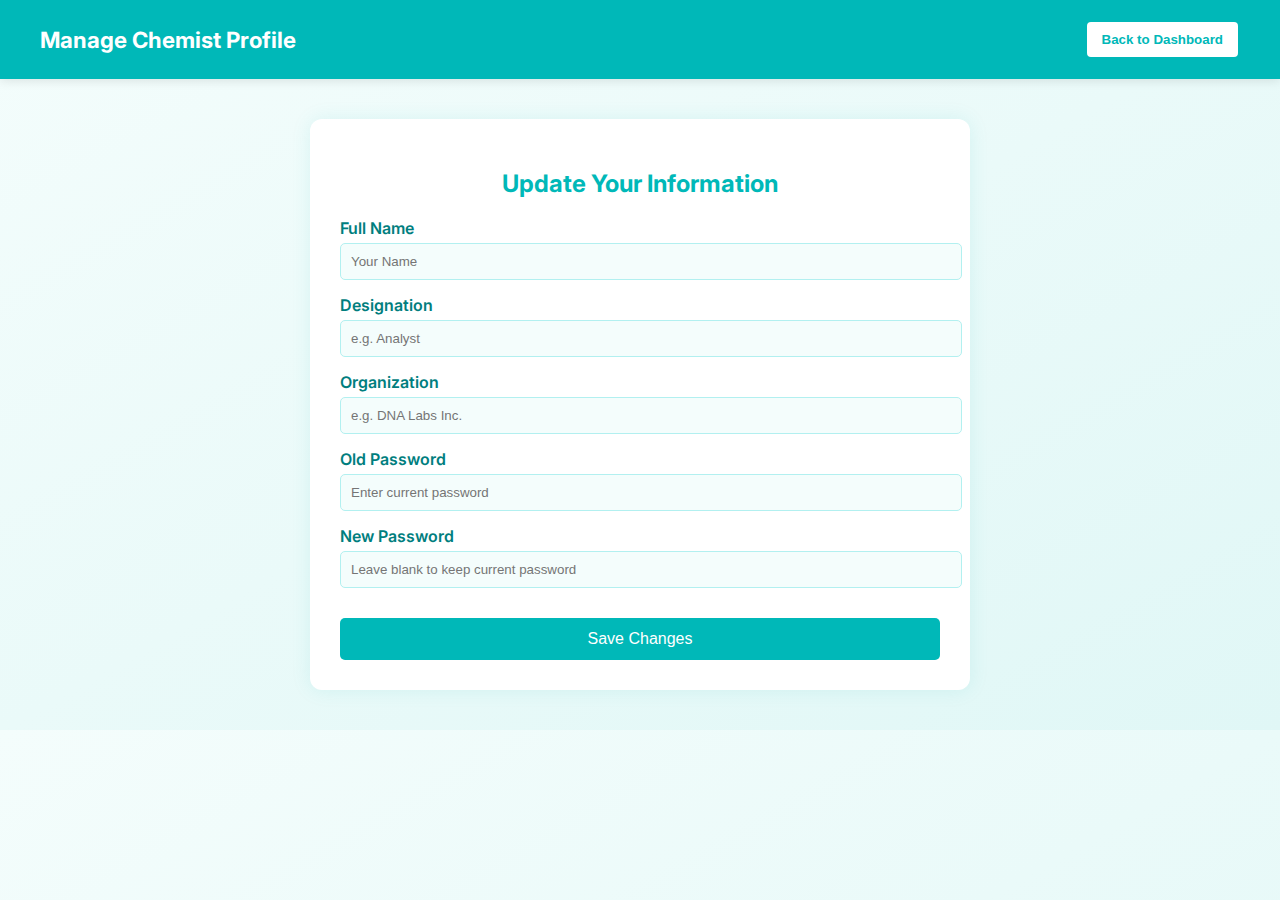
<file: chemist_profile.html>
<!DOCTYPE html>
<html lang="en">
<head>
  <meta charset="UTF-8">
  <title>Manage Chemist Profile</title>
  <link href="https://fonts.googleapis.com/css2?family=Inter:wght@400;600&display=swap" rel="stylesheet">
  <style>
    body {
      font-family: 'Inter', sans-serif;
      background: linear-gradient(to bottom right, #f4fdfc, #e0f7f6);
      margin: 0;
      color: #333;
    }

    header {
      position: sticky;
      top: 0;
      background-color: #00b8b8;
      color: white;
      padding: 20px 40px;
      display: flex;
      justify-content: space-between;
      align-items: center;
      box-shadow: 0 2px 10px rgba(0,0,0,0.1);
      z-index: 999;
    }

    header h1 {
      margin: 0;
      font-size: 1.4em;
    }

    .main-container {
      max-width: 600px;
      margin: 40px auto;
      background: white;
      padding: 30px;
      border-radius: 12px;
      box-shadow: 0 0 20px rgba(0,180,180,0.1);
    }

    h2 {
      text-align: center;
      color: #00b8b8;
      margin-bottom: 20px;
    }

    label {
      display: block;
      margin-top: 15px;
      margin-bottom: 5px;
      font-weight: 600;
      color: #007e7e;
    }

    input[type="text"],
    input[type="email"],
    input[type="password"] {
      width: 100%;
      padding: 10px;
      border: 1px solid #b2f0f0;
      border-radius: 5px;
      background-color: #f4fdfc;
      color: #333;
      outline: none;
    }

    button[type="submit"] {
      margin-top: 30px;
      width: 100%;
      background-color: #00b8b8;
      color: white;
      border: none;
      padding: 12px;
      border-radius: 5px;
      font-size: 16px;
      cursor: pointer;
      transition: background-color 0.3s ease;
    }

    button[type="submit"]:hover {
      background-color: #009e9e;
    }

    .back-button {
      background: white;
      color: #00b8b8;
      border: 2px solid #00b8b8;
      padding: 10px 15px;
      font-weight: bold;
      border-radius: 6px;
      cursor: pointer;
      transition: all 0.3s;
    }

    .back-button:hover {
      background: #00b8b8;
      color: white;
    }

    .message {
      margin-top: 20px;
      padding: 12px;
      border-radius: 6px;
      font-weight: bold;
      display: none;
    }

    .success { background: #d4edda; color: #155724; border: 1px solid #c3e6cb; }
    .error { background: #f8d7da; color: #721c24; border: 1px solid #f5c6cb; }
  </style>
</head>
<body>
  <header>
    <h1>Manage Chemist Profile</h1>
    <button class="back-button" onclick="window.location.href='dashboard.html'">Back to Dashboard</button>
  </header>

  <div class="main-container">
    <h2>Update Your Information</h2>
    <form id="profileForm">

      <label for="name">Full Name</label>
      <input type="text" id="name" name="name" placeholder="Your Name">

      <label for="designation">Designation</label>
      <input type="text" id="designation" name="designation" placeholder="e.g. Analyst">

      <label for="organization">Organization</label>
      <input type="text" id="organization" name="organization" placeholder="e.g. DNA Labs Inc.">

      <label for="old_password">Old Password</label>
      <input type="password" id="old_password" name="old_password" placeholder="Enter current password" required>

      <label for="new_password">New Password</label>
      <input type="password" id="new_password" name="new_password" placeholder="Leave blank to keep current password">

      <button type="submit">Save Changes</button>
    </form>
    <div id="messageBox" class="message"></div>
  </div>

  <script>
    const form = document.getElementById('profileForm');
    const messageBox = document.getElementById('messageBox');

    // This is only for checking the system. Normally credentials would be stored on a server.
    let storedUser = {
      name: "Ayesha Taufique", // for testing
      designation: "Analyst",  // for testing
      organization: "DNA Labs Inc.", // for testing
      password: "ayesha2903@#" // for testing
    };

    function showMessage(msg, isSuccess = true) {
      messageBox.textContent = msg;
      messageBox.className = 'message ' + (isSuccess ? 'success' : 'error');
      messageBox.style.display = 'block';
    }

    form.onsubmit = function(e) {
      e.preventDefault();

      const name = document.getElementById('name').value.trim();
      const designation = document.getElementById('designation').value.trim();
      const organization = document.getElementById('organization').value.trim();
      const oldPass = document.getElementById('old_password').value;
      const newPass = document.getElementById('new_password').value;

      // For testing only — normally handled via backend authentication
      if (oldPass !== storedUser.password) {
        showMessage("Incorrect old password.", false);
        return;
      }

      const changedFields = [];
      if (name && name !== storedUser.name) {
        storedUser.name = name; // Only for testing
        changedFields.push("name");
      }
      if (designation && designation !== storedUser.designation) {
        storedUser.designation = designation; // Only for testing
        changedFields.push("designation");
      }
      if (organization && organization !== storedUser.organization) {
        storedUser.organization = organization; // Only for testing
        changedFields.push("organization");
      }

      if (newPass) {
        const validNewPassword = newPass.length >= 8 &&
                                 /[a-zA-Z]/.test(newPass) &&
                                 /[0-9]/.test(newPass) &&
                                 /[^a-zA-Z0-9]/.test(newPass);

        if (!validNewPassword) {
          showMessage("New password must be 8+ characters and contain letters, numbers, and symbols.", false);
          return;
        }

        storedUser.password = newPass; // Only for testing
        changedFields.push("password");
      }

      if (changedFields.length === 0) {
        showMessage("No changes were made.", false);
        return;
      }

      if (changedFields.length === 1) {
        const field = changedFields[0];
        const message = field === "password"
          ? "Your new password has been saved successfully."
          : `Your ${field} has been replaced successfully.`;
        showMessage(message);
      } else {
        const summary = changedFields.map(f => f).join(", ");
        showMessage(`Your ${summary} have been updated successfully.`);
      }

      // Only for testing — simulate redirect to login page
      if (changedFields.includes("password")) {
        setTimeout(() => window.location.href = 'login.html', 2500);
      }
    };
  </script>
</body>
</html>
</file>
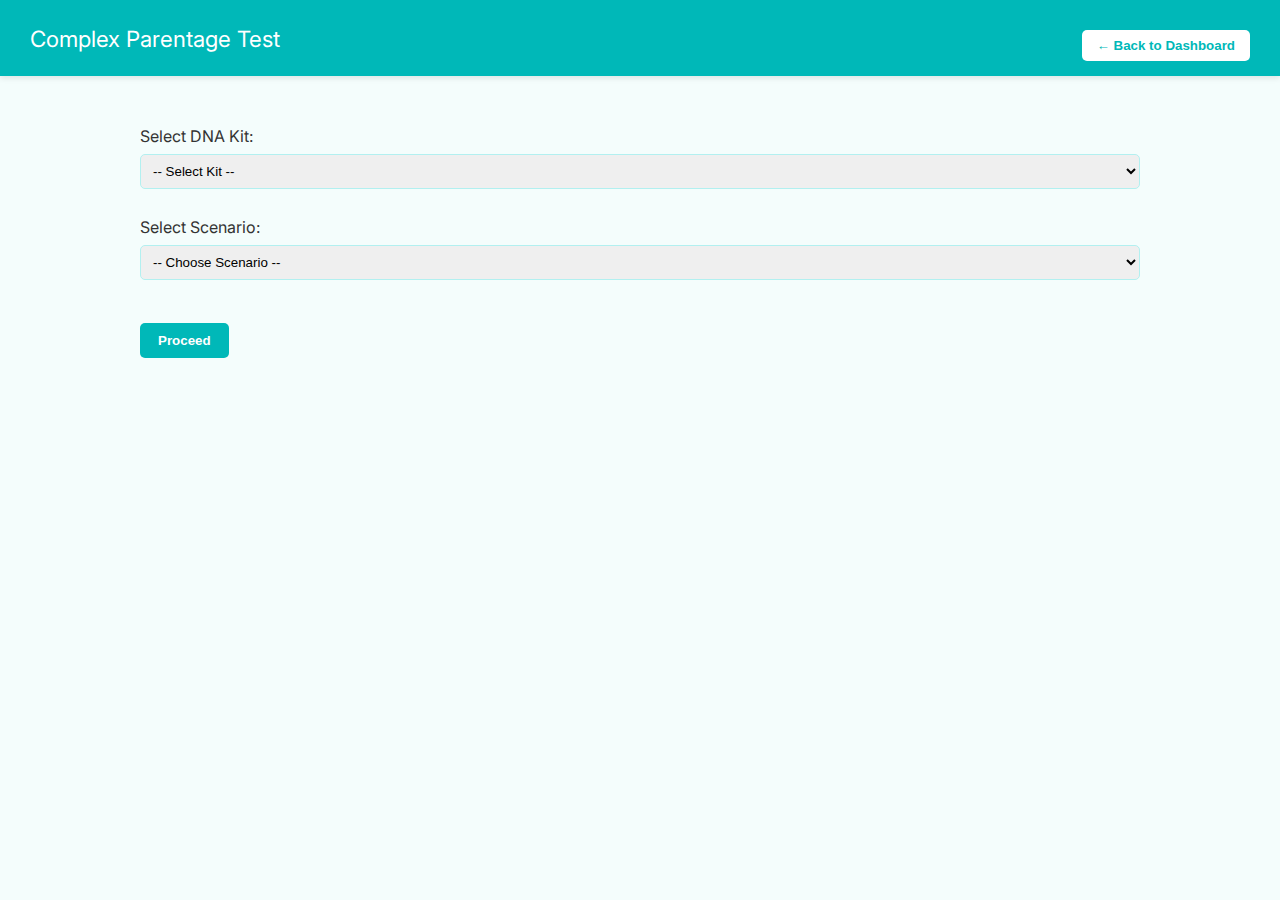
<file: complex_parentage_test.html>
<!DOCTYPE html>
<html lang="en">
<head>
  <meta charset="UTF-8">
  <title>Complex Parentage Test</title>
  <link href="https://fonts.googleapis.com/css2?family=Inter:wght@400;600&display=swap" rel="stylesheet">
  <style>
    body {
      font-family: 'Inter', sans-serif;
      margin: 0;
      padding: 0;
      background: #f4fdfc;
      color: #333;
    }

    header {
      position: sticky;
      top: 0;
      background-color: #00b8b8;
      padding: 15px 30px;
      color: white;
      font-size: 1.4em;
      display: flex;
      justify-content: space-between;
      align-items: center;
      box-shadow: 0 2px 6px rgba(0, 0, 0, 0.1);
      z-index: 999;
    }

    .back-btn {
      background: white;
      color: #00b8b8;
      border: none;
      padding: 8px 15px;
      border-radius: 5px;
      cursor: pointer;
      font-weight: bold;
    }

    .container {
      padding: 30px;
      max-width: 1000px;
      margin: auto;
    }

    .section {
      margin: 20px 0;
    }

    select, input[type="text"], input[type="number"] {
      padding: 8px;
      width: 100%;
      margin: 8px 0;
      border: 1px solid #b2f0f0;
      border-radius: 5px;
    }

    .profile-section {
      background: white;
      border: 1px solid #b2f0f0;
      padding: 20px;
      border-radius: 10px;
      margin-bottom: 20px;
      box-shadow: 0 4px 8px rgba(0,180,180,0.05);
      display: none;
    }

    table {
      width: 100%;
      margin-top: 15px;
      border-collapse: collapse;
    }

    th, td {
      padding: 10px;
      border: 1px solid #e0f7f6;
    }

    button {
      background: #00b8b8;
      color: white;
      border: none;
      padding: 10px 18px;
      border-radius: 5px;
      font-weight: bold;
      margin-top: 15px;
      cursor: pointer;
    }

    button:hover {
      background: #009999;
    }

    .message-box {
      position: fixed;
      top: 20%;
      left: 50%;
      transform: translateX(-50%);
      background: #ffffff;
      color: #00b8b8;
      border: 1px solid #00b8b8;
      padding: 20px 30px;
      border-radius: 10px;
      font-weight: bold;
      box-shadow: 0 8px 20px rgba(0,180,180,0.2);
      z-index: 999;
      display: none;
    }

    .error {
      color: #ff0033;
      border-color: #ff0033;
    }
  </style>
</head>
<body>

  <header>
    <div>Complex Parentage Test</div>
    <button class="back-btn" onclick="window.location.href='dashboard.html'">← Back to Dashboard</button>
  </header>

  <div class="container">
    <!-- Scenario Selection Section -->
    <div class="section">
      <label>Select DNA Kit:</label>
      <select id="kitSelect">
        <option value="">-- Select Kit --</option>
        <option value="kit1">GlobalFiler</option>
        <option value="kit2">PowerPlex Fusion</option>
      </select>
    </div>

    <div class="section">
      <label>Select Scenario:</label>
      <select id="scenarioSelect" onchange="handleScenario()">
        <option value="">-- Choose Scenario --</option>
        <option value="mother_related">Mother & Alleged Father are Related</option>
        <option value="bio_related">Biological & Alleged Father are Related</option>
      </select>
    </div>

    <div class="section" id="duoTrioChoice" style="display:none;">
      <label>Select Test Type:</label>
      <select id="duoTrioSelect">
        <option value="">-- Choose Test Type --</option>
        <option value="duo">Duo (Child & Alleged Father)</option>
        <option value="trio">Trio (Mother, Child, Alleged Father)</option>
      </select>
    </div>

    <div class="section">
      <button onclick="onProceedClick()">Proceed</button>
    </div>

    <!-- Profile Form Container -->
    <div id="profileFormsContainer"></div>
  </div>

  <div id="messageBox" class="message-box"></div>

  <script>
    const lociMap = {
      kit1: ["D3S1358", "vWA", "FGA", "TH01", "D8S1179"],
      kit2: ["D5S818", "D13S317", "D7S820", "CSF1PO", "TPOX"]
    };

    let selectedKit = "";
    let totalProfiles = 0;
    let currentProfile = 0;
    let scenario = "";

    function showMessage(msg, isError = false) {
      const box = document.getElementById('messageBox');
      box.textContent = msg;
      box.className = isError ? 'message-box error' : 'message-box';
      box.style.display = 'block';
      setTimeout(() => box.style.display = 'none', 3000);
    }

    function handleScenario() {
      selectedKit = document.getElementById("kitSelect").value;
      scenario = document.getElementById("scenarioSelect").value;

      if (!selectedKit) {
        showMessage("Please select a DNA kit first.", true);
        document.getElementById("scenarioSelect").value = "";
        return;
      }

      if (scenario === "bio_related") {
        document.getElementById("duoTrioChoice").style.display = "block";
      } else {
        document.getElementById("duoTrioChoice").style.display = "none";
      }
    }

    function onProceedClick() {
      selectedKit = document.getElementById("kitSelect").value;
      scenario = document.getElementById("scenarioSelect").value;
      const testType = document.getElementById("duoTrioSelect").value;

      if (!selectedKit || !scenario) {
        showMessage("Please select both DNA Kit and Scenario.", true);
        return;
      }

      let type = "trio";
      if (scenario === "bio_related") {
        if (!testType) {
          showMessage("Please select test type: Duo or Trio.", true);
          return;
        }
        type = testType;
      }

      prepareForms(type);
    }

    function prepareForms(type) {
      document.getElementById("profileFormsContainer").innerHTML = "";
      currentProfile = 0;

      totalProfiles = (type === "duo") ? 2 : 3;

      for (let i = 0; i < totalProfiles; i++) {
        const letter = String.fromCharCode(65 + i);
        const div = document.createElement("div");
        div.className = "profile-section";
        div.id = `profileForm${i}`;
        if (i === 0) div.style.display = "block";

        div.innerHTML = `
          <h3>Profile ${letter}</h3>
          <label>Name:</label>
          <input type="text" id="name${i}" placeholder="Enter name">

          <label>Relationship:</label>
          <input type="text" id="relation${i}" placeholder="e.g. Child, Mother, Alleged Father">

          <label>Date:</label>
          <input type="text" id="date${i}" value="${new Date().toLocaleDateString()}" readonly>

          <table>
            <thead><tr><th>Locus</th><th>Allele 1</th><th>Allele 2</th></tr></thead>
            <tbody>
              ${lociMap[selectedKit].map((locus, j) => `
                <tr>
                  <td>${locus}</td>
                  <td><input type="text" id="allele1_${i}_${j}"></td>
                  <td><input type="text" id="allele2_${i}_${j}"></td>
                </tr>
              `).join('')}
            </tbody>
          </table>

          <button onclick="saveProfile(${i})">Save Profile ${letter}</button>
        `;

        document.getElementById("profileFormsContainer").appendChild(div);
      }
    }

    function saveProfile(i) {
      const name = document.getElementById(`name${i}`).value.trim();
      const relation = document.getElementById(`relation${i}`).value.trim();

      if (!name || !relation) {
        showMessage(`Please complete all fields for Profile ${String.fromCharCode(65 + i)}`, true);
        return;
      }

      for (let j = 0; j < lociMap[selectedKit].length; j++) {
        const allele1 = document.getElementById(`allele1_${i}_${j}`).value.trim();
        const allele2 = document.getElementById(`allele2_${i}_${j}`).value.trim();
        if (!allele1 || !allele2) {
          showMessage("Please fill all allele values.", true);
          return;
        }
      }

      if (i + 1 < totalProfiles) {
        document.getElementById(`profileForm${i + 1}`).style.display = "block";
        showMessage(`Profile ${String.fromCharCode(65 + i)} saved successfully.`);
      } else {
        showMessage(`Profile ${String.fromCharCode(65 + i)} saved successfully. Ready to proceed.`);
      }
    }
  </script>
</body>
</html>
</file>
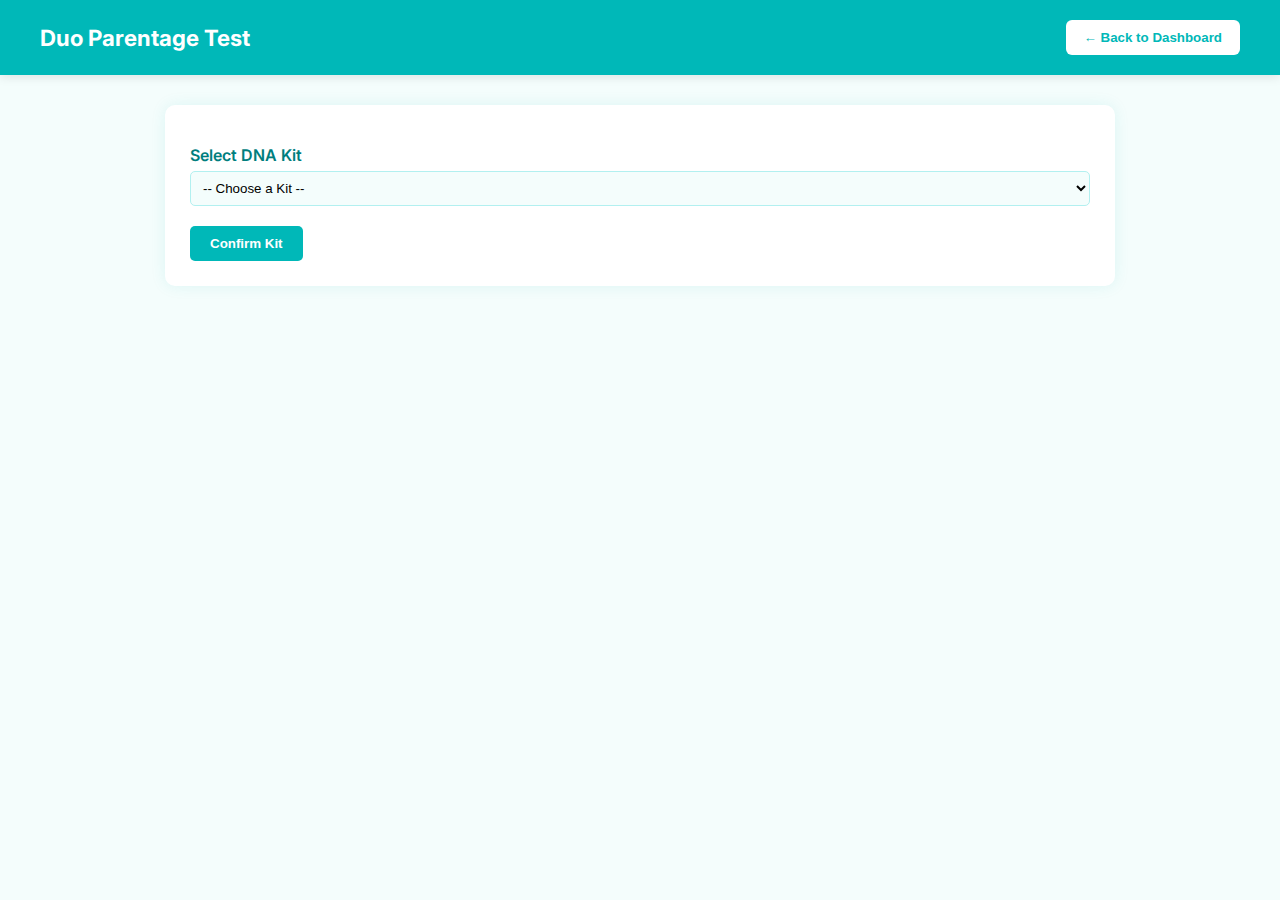
<file: duo_parentage_test.html>
<!DOCTYPE html>
<html lang="en">

<head>
  <meta charset="UTF-8" />
  <title>Duo Parentage Test</title>
  <link href="https://fonts.googleapis.com/css2?family=Inter:wght@400;600&display=swap" rel="stylesheet" />
  <style>
    body {
      font-family: "Inter", sans-serif;
      background: #f4fdfc;
      margin: 0;
      padding: 0;
    }

    header {
      position: sticky;
      top: 0;
      background-color: #00b8b8;
      color: white;
      padding: 20px 40px;
      display: flex;
      justify-content: space-between;
      align-items: center;
      box-shadow: 0 2px 10px rgba(0, 0, 0, 0.1);
      z-index: 999;
    }

    header h2 {
      margin: 0;
      font-size: 1.4em;
    }

    .button {
      background-color: white;
      color: #00b8b8;
      border: none;
      padding: 10px 18px;
      font-weight: bold;
      border-radius: 6px;
      cursor: pointer;
    }

    .form-section {
      max-width: 900px;
      background: white;
      padding: 25px;
      margin: 30px auto;
      border-radius: 10px;
      box-shadow: 0 0 15px rgba(0, 180, 180, 0.1);
    }

    label {
      display: block;
      margin-top: 15px;
      font-weight: 600;
      color: #007e7e;
    }

    select,
    input[type="text"],
    input[type="date"] {
      width: 100%;
      padding: 8px;
      margin-top: 6px;
      border-radius: 5px;
      border: 1px solid #b2f0f0;
      background-color: #f4fdfc;
    }

    .submit-btn {
      margin-top: 20px;
      background-color: #00b8b8;
      color: white;
      border: none;
      padding: 10px 20px;
      font-weight: bold;
      border-radius: 5px;
      cursor: pointer;
    }

    .submit-btn:hover {
      background-color: #009e9e;
    }

    table {
      width: 100%;
      border-collapse: collapse;
      margin-top: 15px;
    }

    th,
    td {
      border: 1px solid #b2f0f0;
      padding: 10px;
      text-align: center;
    }

    th {
      background: #e0f7f6;
      color: #007e7e;
    }

    .hidden {
      display: none;
    }

    .message-box {
      position: fixed;
      top: 20%;
      left: 50%;
      transform: translateX(-50%);
      background: #ffffff;
      color: #00b8b8;
      border: 1px solid #00b8b8;
      padding: 20px 30px;
      border-radius: 10px;
      font-weight: bold;
      box-shadow: 0 8px 20px rgba(0, 180, 180, 0.2);
      z-index: 999;
      display: none;
    }

    .error {
      color: #ff0033;
      border-color: #ff0033;
    }
  </style>
</head>

<body>
  <header>
    <h2>Duo Parentage Test</h2>
    <button class="button" onclick="window.location.href='dashboard.html'">← Back to Dashboard</button>
  </header>

  <div class="form-section" id="kitSection">
    <label for="kitSelect">Select DNA Kit</label>
    <select id="kitSelect">
      <option value="">-- Choose a Kit --</option>
      <option value="kit1">GlobalFiler</option>
      <option value="kit2">PowerPlex Fusion</option>
    </select>
    <button class="submit-btn" onclick="selectKit()">Confirm Kit</button>
  </div>

  <div class="form-section hidden" id="profileAForm">
    <h3>Profile A</h3>
    <label>Name</label>
    <input type="text" id="nameA" placeholder="Enter name" />

    <label>Relationship</label>
    <input type="text" id="relationshipA" placeholder="e.g. Father, Mother, Child, Sibling" />

    <label>Date</label>
    <input type="date" id="dateA" />

    <div id="lociTableA"></div>
    <button class="submit-btn" onclick="saveProfile('A')">Save Profile A</button>
  </div>

  <div class="form-section hidden" id="profileBForm">
    <h3>Profile B</h3>
    <label>Name</label>
    <input type="text" id="nameB" placeholder="Enter name" />

    <label>Relationship</label>
    <input type="text" id="relationshipB" placeholder="e.g. Father, Mother, Child" />

    <label>Date</label>
    <input type="date" id="dateB" />

    <div id="lociTableB"></div>
    <button class="submit-btn" onclick="saveProfile('B')">Save Profile B</button>
  </div>

  <div id="messageBox" class="message-box"></div>

  <script>
    // This map contains dummy loci data — REMOVE/REPLACE with backend values
    const lociMap = {
      kit1: ["D3S1358", "vWA", "FGA", "TH01", "D8S1179"], // DUMMY LOCUS DATA FOR FRONTEND ONLY
      kit2: ["D5S818", "D13S317", "D7S820", "CSF1PO", "TPOX"] // DUMMY LOCUS DATA FOR FRONTEND ONLY
    };

    let selectedKit = "";

    function showMessage(msg, isError = false) {
      const box = document.getElementById("messageBox");
      box.textContent = msg;
      box.className = isError ? "message-box error" : "message-box";
      box.style.display = "block";
      setTimeout(() => (box.style.display = "none"), 3000);
    }

    function selectKit() {
      selectedKit = document.getElementById("kitSelect").value;

      if (!selectedKit) {
        showMessage("Please select a DNA kit.", true);
        return;
      }

      document.getElementById("profileAForm").classList.remove("hidden");
      document.getElementById("dateA").valueAsDate = new Date();

      generateLociTable("A", lociMap[selectedKit]);
    }

    function generateLociTable(profile, lociList) {
      const container = document.getElementById("lociTable" + profile);
      let html = `<table>
          <tr><th>Locus</th><th>Allele 1</th><th>Allele 2</th></tr>`;
      lociList.forEach((locus, i) => {
        html += `<tr>
            <td>${locus} <!-- TEMP LOCUS NAME FROM FRONTEND ONLY --></td>
            <td><input type="text" name="allele1_${profile}_${i}" /></td>
            <td><input type="text" name="allele2_${profile}_${i}" /></td>
          </tr>`;
      });
      html += `</table>`;
      container.innerHTML = html;
    }

    function saveProfile(profile) {
      const name = document.getElementById("name" + profile).value.trim();
      const relationship = document.getElementById("relationship" + profile).value.trim();
      const date = document.getElementById("date" + profile).value;

      // Validate credentials
      if (!name || !relationship || !date) {
        showMessage(`Please fill all the values of Profile ${profile}.`, true);
        return;
      }

      // Validate locus allele fields
      const table = document.getElementById("lociTable" + profile);
      const inputs = table.querySelectorAll("input");
      for (let input of inputs) {
        if (!input.value.trim()) {
          showMessage("Please fill all allele values before proceeding.", true);
          return;
        }
      }

      if (profile === "A") {
        document.getElementById("profileBForm").classList.remove("hidden");
        document.getElementById("dateB").valueAsDate = new Date();
        generateLociTable("B", lociMap[selectedKit]);
        showMessage("Profile A saved successfully.");
      } else {
        showMessage("Profile B saved successfully. Ready to proceed.");
      }
    }
  </script>
</body>

</html>
</file>
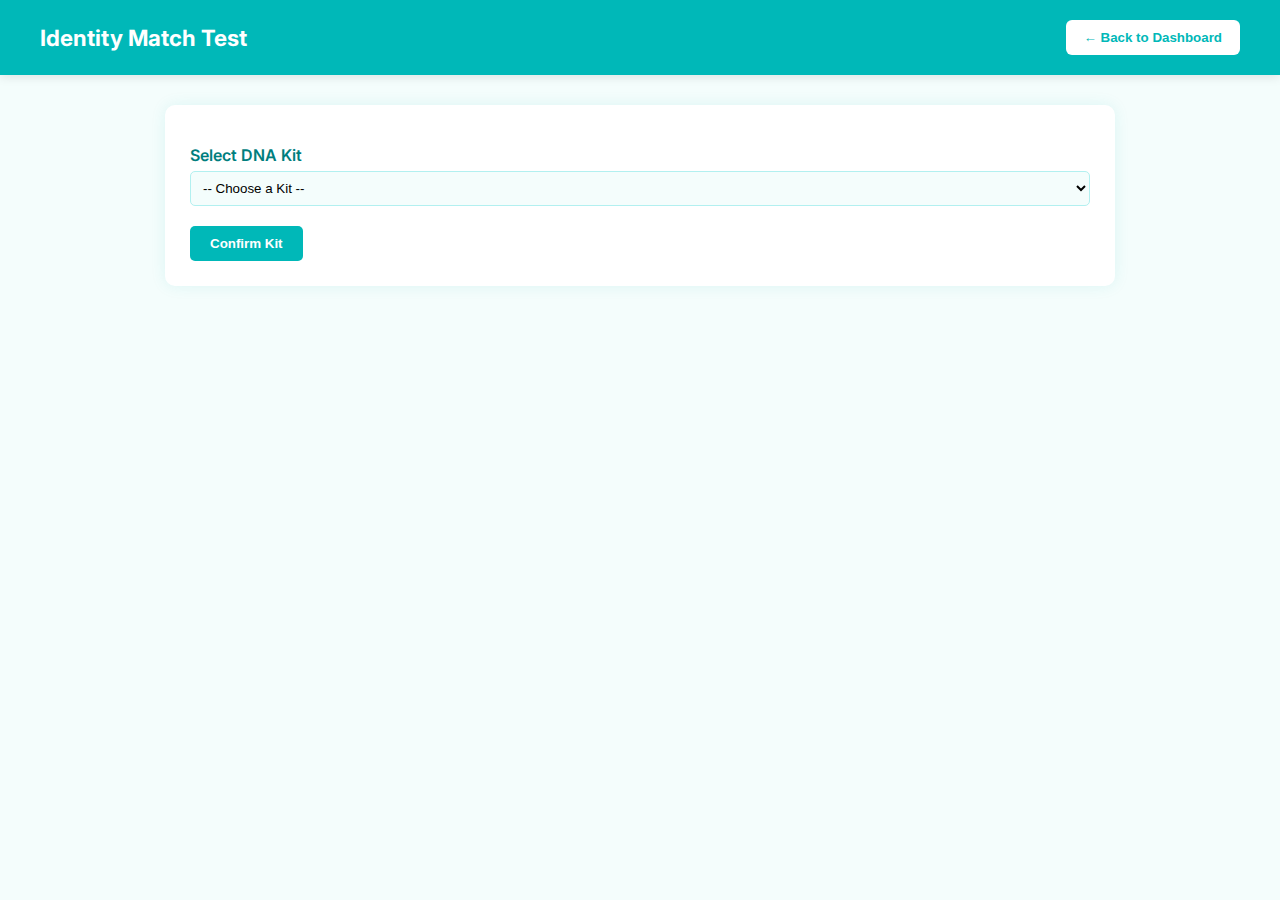
<file: identity_match_test.html>
<!DOCTYPE html>
<html lang="en">

<head>
  <meta charset="UTF-8" />
  <title>Identity Match Test</title>
  <link href="https://fonts.googleapis.com/css2?family=Inter:wght@400;600&display=swap" rel="stylesheet" />
  <style>
    body {
      font-family: "Inter", sans-serif;
      background: #f4fdfc;
      margin: 0;
      padding: 0;
    }

    header {
      background-color: #00b8b8;
      color: white;
      padding: 20px 40px;
      display: flex;
      justify-content: space-between;
      align-items: center;
      box-shadow: 0 2px 10px rgba(0, 0, 0, 0.1);
    }

    header h2 {
      margin: 0;
      font-size: 1.4em;
    }

    .button {
      background-color: white;
      color: #00b8b8;
      border: none;
      padding: 10px 18px;
      font-weight: bold;
      border-radius: 6px;
      cursor: pointer;
    }

    .form-section {
      max-width: 900px;
      background: white;
      padding: 25px;
      margin: 30px auto;
      border-radius: 10px;
      box-shadow: 0 0 15px rgba(0, 180, 180, 0.1);
    }

    label {
      display: block;
      margin-top: 15px;
      font-weight: 600;
      color: #007e7e;
    }

    select,
    input[type="text"],
    input[type="date"] {
      width: 100%;
      padding: 8px;
      margin-top: 6px;
      border-radius: 5px;
      border: 1px solid #b2f0f0;
      background-color: #f4fdfc;
    }

    .submit-btn {
      margin-top: 20px;
      background-color: #00b8b8;
      color: white;
      border: none;
      padding: 10px 20px;
      font-weight: bold;
      border-radius: 5px;
      cursor: pointer;
    }

    .submit-btn:hover {
      background-color: #009e9e;
    }

    table {
      width: 100%;
      border-collapse: collapse;
      margin-top: 15px;
    }

    th,
    td {
      border: 1px solid #b2f0f0;
      padding: 10px;
      text-align: center;
    }

    th {
      background: #e0f7f6;
      color: #007e7e;
    }

    .hidden {
      display: none;
    }

    .message-box {
      position: fixed;
      top: 20%;
      left: 50%;
      transform: translateX(-50%);
      background: #ffffff;
      color: #00b8b8;
      border: 1px solid #00b8b8;
      padding: 20px 30px;
      border-radius: 10px;
      font-weight: bold;
      box-shadow: 0 8px 20px rgba(0, 180, 180, 0.2);
      z-index: 999;
      display: none;
    }

    .error {
      color: #ff0033;
      border-color: #ff0033;
    }
  </style>
</head>

<body>
  <header>
    <h2>Identity Match Test</h2>
    <button class="button" onclick="window.location.href='dashboard.html'">← Back to Dashboard</button>
  </header>

  <div class="form-section" id="kitSection">
    <label for="kitSelect">Select DNA Kit</label>
    <select id="kitSelect">
      <option value="">-- Choose a Kit --</option>
      <option value="kit1">GlobalFiler</option>
      <option value="kit2">PowerPlex Fusion</option>
    </select>
    <button class="submit-btn" onclick="selectKit()">Confirm Kit</button>
  </div>

  <div class="form-section hidden" id="profileAForm">
    <h3>Profile A</h3>
    <label>Name</label>
    <input type="text" id="nameA" placeholder="Enter name" />

    <label>Role</label>
    <input type="text" id="roleA" placeholder="e.g. Suspect, Evidence" />

    <label>Relationship</label>
    <input type="text" id="RelationshipB" placeholder="e.g. Father, Mother, Child, Sibling" />

    <label>Date</label>
    <input type="date" id="dateA" />

    <div id="lociTableA"></div>
    <button class="submit-btn" onclick="saveProfile('A')">Save Profile A</button>
  </div>

  <div class="form-section hidden" id="profileBForm">
    <h3>Profile B</h3>
    <label>Name</label>
    <input type="text" id="nameB" placeholder="Enter name" />

    <label>Role</label>
    <input type="text" id="roleB" placeholder="e.g. Victim, Evidence" />

    <label>Relationship</label>
    <input type="text" id="RelationshipB" placeholder="e.g. Father, Mother, child" />

    <label>Date</label>
    <input type="date" id="dateB" />

    <div id="lociTableB"></div>
    <button class="submit-btn" onclick="saveProfile('B')">Save Profile B</button>
  </div>

  <div id="messageBox" class="message-box"></div>

  <script>
    const lociMap = {
      kit1: ["D3S1358", "vWA", "FGA", "TH01", "D8S1179"],
      kit2: ["D5S818", "D13S317", "D7S820", "CSF1PO", "TPOX"]
    };

    let selectedKit = "";

    function showMessage(msg, isError = false) {
      const box = document.getElementById("messageBox");
      box.textContent = msg;
      box.className = isError ? "message-box error" : "message-box";
      box.style.display = "block";
      setTimeout(() => (box.style.display = "none"), 3000);
    }

    function selectKit() {
      selectedKit = document.getElementById("kitSelect").value;

      if (!selectedKit) {
        showMessage("Please select a DNA kit.", true);
        return;
      }

      document.getElementById("profileAForm").classList.remove("hidden");
      document.getElementById("dateA").valueAsDate = new Date();

      generateLociTable("A", lociMap[selectedKit]);
    }

    function generateLociTable(profile, lociList) {
      const container = document.getElementById("lociTable" + profile);
      let html = `<table>
          <tr><th>Locus</th><th>Allele 1</th><th>Allele 2</th></tr>`;
      lociList.forEach((locus, i) => {
        html += `<tr>
            <td>${locus}</td>
            <td><input type="text" name="allele1_${profile}_${i}" /></td>
            <td><input type="text" name="allele2_${profile}_${i}" /></td>
          </tr>`;
      });
      html += `</table>`;
      container.innerHTML = html;
    }

    function saveProfile(profile) {
      const name = document.getElementById("name" + profile).value.trim();
      const role = document.getElementById("role" + profile).value.trim();

      if (!name || !role) {
        showMessage(`Please enter name and role for Profile ${profile}.`, true);
        return;
      }

      if (profile === "A") {
        document.getElementById("profileBForm").classList.remove("hidden");
        document.getElementById("dateB").valueAsDate = new Date();
        generateLociTable("B", lociMap[selectedKit]);
        showMessage("Profile A saved successfully.");
      } else {
        showMessage("Profile B saved successfully. Ready to proceed.");
        // Trigger next steps if needed
      }
    }
  </script>
</body>

</html>
</file>
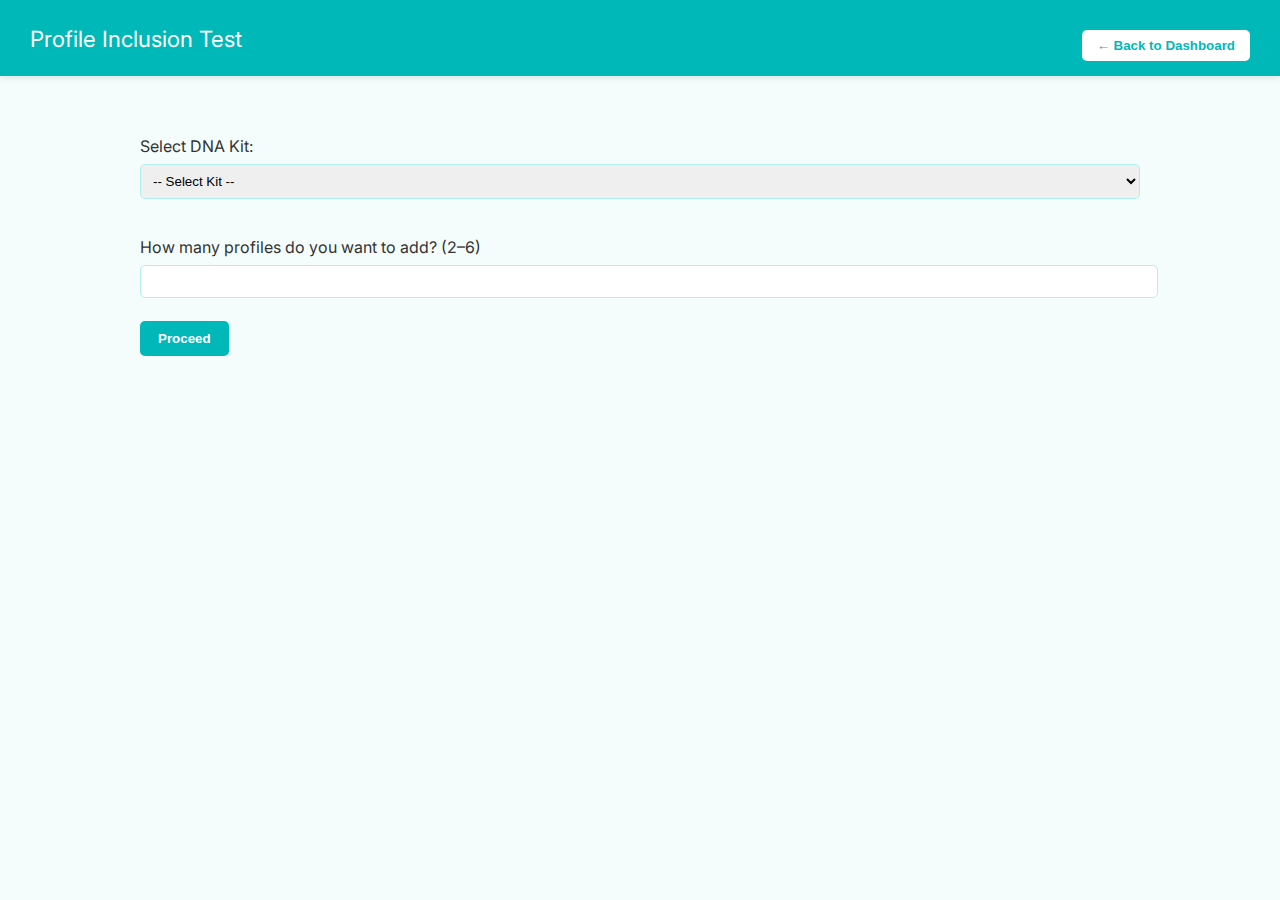
<file: profile_inclusion_test.html>
<!DOCTYPE html>
<html lang="en">
<head>
  <meta charset="UTF-8">
  <title>Profile Inclusion Test</title>
  <link href="https://fonts.googleapis.com/css2?family=Inter:wght@400;600&display=swap" rel="stylesheet">
  <style>
    body {
      font-family: 'Inter', sans-serif;
      margin: 0;
      padding: 0;
      background: #f4fdfc;
      color: #333;
    }

    header {
      background-color: #00b8b8;
      padding: 15px 30px;
      color: white;
      font-size: 1.4em;
      display: flex;
      justify-content: space-between;
      align-items: center;
      box-shadow: 0 2px 6px rgba(0, 0, 0, 0.1);
    }

    .back-btn {
      background: white;
      color: #00b8b8;
      border: none;
      padding: 8px 15px;
      border-radius: 5px;
      cursor: pointer;
      font-weight: bold;
    }

    .container {
      padding: 30px;
      max-width: 1000px;
      margin: auto;
    }

    h2 {
      text-align: center;
      color: #00b8b8;
    }

    .section {
      margin: 30px 0;
    }

    select, input[type="text"], input[type="number"] {
      padding: 8px;
      width: 100%;
      margin: 8px 0;
      border: 1px solid #b2f0f0;
      border-radius: 5px;
    }

    .profile-section {
      background: white;
      border: 1px solid #b2f0f0;
      padding: 20px;
      border-radius: 10px;
      margin-bottom: 20px;
      box-shadow: 0 4px 8px rgba(0,180,180,0.05);
    }

    table {
      width: 100%;
      margin-top: 15px;
      border-collapse: collapse;
    }

    th, td {
      padding: 10px;
      border: 1px solid #e0f7f6;
    }

    button {
      background: #00b8b8;
      color: white;
      border: none;
      padding: 10px 18px;
      border-radius: 5px;
      font-weight: bold;
      margin-top: 15px;
      cursor: pointer;
    }

    button:hover {
      background: #009999;
    }

    .message-box {
      position: fixed;
      top: 20%;
      left: 50%;
      transform: translateX(-50%);
      background: #ffffff;
      color: #00b8b8;
      border: 1px solid #00b8b8;
      padding: 20px 30px;
      border-radius: 10px;
      font-weight: bold;
      box-shadow: 0 8px 20px rgba(0,180,180,0.2);
      z-index: 999;
      display: none;
    }

    .error {
      color: #ff0033;
      border-color: #ff0033;
    }
  </style>
</head>
<body>

  <header>
    <div>Profile Inclusion Test</div>
    <button class="back-btn" onclick="window.location.href='dashboard.html'">← Back to Dashboard</button>
  </header>

  <div class="container">
    <div class="section">
      <label>Select DNA Kit:</label>
      <select id="kitSelect">
        <option value="">-- Select Kit --</option>
        <option value="kit1">GlobalFiler</option>
        <option value="kit2">PowerPlex Fusion</option>
      </select>
    </div>

    <div class="section">
      <label>How many profiles do you want to add? (2–6)</label>
      <input type="number" id="profileCount" min="2" max="6">
      <button onclick="generateProfileForms()">Proceed</button>
    </div>

    <div id="profileFormsContainer"></div>
  </div>

  <div id="messageBox" class="message-box"></div>

  <script>
    let locusList = ["D3S1358", "TH01", "D21S11", "D18S51"];
    let currentProfileIndex = 0;

    function generateProfileForms() {
      const count = parseInt(document.getElementById('profileCount').value);
      const kit = document.getElementById('kitSelect').value;
      const container = document.getElementById('profileFormsContainer');

      container.innerHTML = '';
      currentProfileIndex = 0;

      if (!kit) return showMessage('Please select a kit first', true);
      if (isNaN(count) || count < 2 || count > 6) return showMessage('Enter a valid number between 2 and 6', true);

      for (let i = 0; i < count; i++) {
        const profileLetter = String.fromCharCode(65 + i);
        const formDiv = document.createElement('div');
        formDiv.className = 'profile-section';
        formDiv.id = `profileForm${i}`;
        formDiv.style.display = (i === 0) ? 'block' : 'none';

        formDiv.innerHTML = `
          <h3>Profile ${profileLetter}</h3>
          <label>Name:</label>
          <input type="text" id="name${i}">
          <label>Role:</label>
          <input type="text" id="role${i}" placeholder="e.g. Suspect, Evidence" >

          <label>Relationship:</label>
          <input type="text" id="relation${i}" placeholder="e.g. Mother, Father, Child, Sibling">
          <label>Date:</label>
          <input type="text" id="date${i}" value="${new Date().toLocaleDateString()}" readonly>

          <table>
            <thead><tr><th>Locus</th><th>Allele 1</th><th>Allele 2</th></tr></thead>
            <tbody>
              ${locusList.map((locus, index) => `
                <tr>
                  <td>${locus}</td>
                  <td><input type="text" id="allele1_${i}_${index}"></td>
                  <td><input type="text" id="allele2_${i}_${index}"></td>
                </tr>`).join('')}
            </tbody>
          </table>

          <button onclick="saveProfile(${i}, ${count})">Save Profile ${profileLetter}</button>
        `;

        container.appendChild(formDiv);
      }
    }

    function saveProfile(i, totalProfiles) {
      const name = document.getElementById(`name${i}`).value.trim();
      const role = document.getElementById(`role${i}`).value.trim();
      const relation = document.getElementById(`relation${i}`).value.trim();

      if (!name || !role || !relation) return showMessage(`Please fill all fields for Profile ${String.fromCharCode(65+i)}`, true);

      showMessage(`Profile ${String.fromCharCode(65+i)} saved successfully!`, false);

      if (i + 1 < totalProfiles) {
        document.getElementById(`profileForm${i+1}`).style.display = 'block';
        currentProfileIndex++;
      }
    }

    function showMessage(msg, isError) {
      const box = document.getElementById('messageBox');
      box.textContent = msg;
      box.className = isError ? 'message-box error' : 'message-box';
      box.style.display = 'block';
      setTimeout(() => box.style.display = 'none', 3000);
    }
  </script>

</body>
</html>
</file>
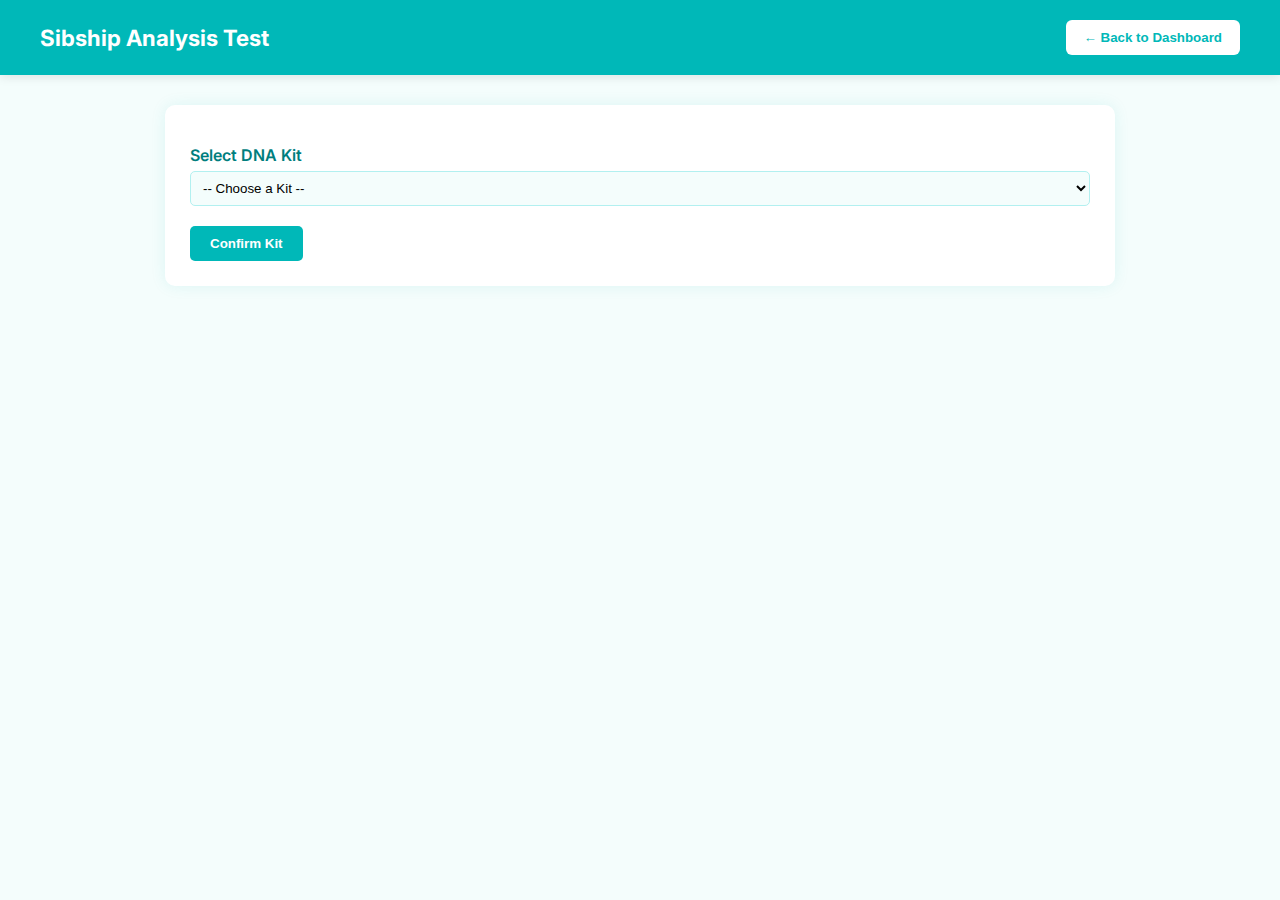
<file: sibship_analysis.html>
<!DOCTYPE html>
<html lang="en">

<head>
  <meta charset="UTF-8" />
  <title>Sibship Analysis Test</title>
  <link href="https://fonts.googleapis.com/css2?family=Inter:wght@400;600&display=swap" rel="stylesheet" />
  <style>
    body {
      font-family: "Inter", sans-serif;
      background: #f4fdfc;
      margin: 0;
      padding: 0;
    }

    header {
      position: sticky;
      top: 0;
      background-color: #00b8b8;
      color: white;
      padding: 20px 40px;
      display: flex;
      justify-content: space-between;
      align-items: center;
      box-shadow: 0 2px 10px rgba(0, 0, 0, 0.1);
      z-index: 999;
    }

    header h2 {
      margin: 0;
      font-size: 1.4em;
    }

    .button {
      background-color: white;
      color: #00b8b8;
      border: none;
      padding: 10px 18px;
      font-weight: bold;
      border-radius: 6px;
      cursor: pointer;
    }

    .form-section {
      max-width: 900px;
      background: white;
      padding: 25px;
      margin: 30px auto;
      border-radius: 10px;
      box-shadow: 0 0 15px rgba(0, 180, 180, 0.1);
    }

    label {
      display: block;
      margin-top: 15px;
      font-weight: 600;
      color: #007e7e;
    }

    select,
    input[type="text"],
    input[type="date"] {
      width: 100%;
      padding: 8px;
      margin-top: 6px;
      border-radius: 5px;
      border: 1px solid #b2f0f0;
      background-color: #f4fdfc;
    }

    .submit-btn {
      margin-top: 20px;
      background-color: #00b8b8;
      color: white;
      border: none;
      padding: 10px 20px;
      font-weight: bold;
      border-radius: 5px;
      cursor: pointer;
    }

    .submit-btn:hover {
      background-color: #009e9e;
    }

    table {
      width: 100%;
      border-collapse: collapse;
      margin-top: 15px;
    }

    th,
    td {
      border: 1px solid #b2f0f0;
      padding: 10px;
      text-align: center;
    }

    th {
      background: #e0f7f6;
      color: #007e7e;
    }

    .hidden {
      display: none;
    }

    .message-box {
      position: fixed;
      top: 20%;
      left: 50%;
      transform: translateX(-50%);
      background: #ffffff;
      color: #00b8b8;
      border: 1px solid #00b8b8;
      padding: 20px 30px;
      border-radius: 10px;
      font-weight: bold;
      box-shadow: 0 8px 20px rgba(0, 180, 180, 0.2);
      z-index: 999;
      display: none;
    }

    .error {
      color: #ff0033;
      border-color: #ff0033;
    }
  </style>
</head>

<body>
  <header>
    <h2>Sibship Analysis Test</h2>
    <button class="button" onclick="window.location.href='dashboard.html'">← Back to Dashboard</button>
  </header>

  <div class="form-section" id="kitSection">
    <label for="kitSelect">Select DNA Kit</label>
    <select id="kitSelect">
      <option value="">-- Choose a Kit --</option>
      <option value="kit1">GlobalFiler</option>
      <option value="kit2">PowerPlex Fusion</option>
    </select>
    <button class="submit-btn" onclick="selectKit()">Confirm Kit</button>
  </div>

  <div class="form-section hidden" id="profileAForm">
    <h3>Profile A</h3>
    <label>Name</label>
    <input type="text" id="nameA" placeholder="Enter name" />

    <label>Relationship</label>
    <input type="text" id="relationshipA" placeholder="e.g. Sibling" />

    <label>Date</label>
    <input type="date" id="dateA" />

    <div id="lociTableA"></div>
    <button class="submit-btn" onclick="saveProfile('A')">Save Profile A</button>
  </div>

  <div class="form-section hidden" id="profileBForm">
    <h3>Profile B</h3>
    <label>Name</label>
    <input type="text" id="nameB" placeholder="Enter name" />

    <label>Relationship</label>
    <input type="text" id="relationshipB" placeholder="e.g. Father, Mother, Child" />

    <label>Date</label>
    <input type="date" id="dateB" />

    <div id="lociTableB"></div>
    <button class="submit-btn" onclick="saveProfile('B')">Save Profile B</button>
  </div>

  <div id="messageBox" class="message-box"></div>

  <script>
    // This map contains dummy loci data — REMOVE/REPLACE with backend values
    const lociMap = {
      kit1: ["D3S1358", "vWA", "FGA", "TH01", "D8S1179"], // DUMMY LOCUS DATA FOR FRONTEND ONLY
      kit2: ["D5S818", "D13S317", "D7S820", "CSF1PO", "TPOX"] // DUMMY LOCUS DATA FOR FRONTEND ONLY
    };

    let selectedKit = "";

    function showMessage(msg, isError = false) {
      const box = document.getElementById("messageBox");
      box.textContent = msg;
      box.className = isError ? "message-box error" : "message-box";
      box.style.display = "block";
      setTimeout(() => (box.style.display = "none"), 3000);
    }

    function selectKit() {
      selectedKit = document.getElementById("kitSelect").value;

      if (!selectedKit) {
        showMessage("Please select a DNA kit.", true);
        return;
      }

      document.getElementById("profileAForm").classList.remove("hidden");
      document.getElementById("dateA").valueAsDate = new Date();

      generateLociTable("A", lociMap[selectedKit]);
    }

    function generateLociTable(profile, lociList) {
      const container = document.getElementById("lociTable" + profile);
      let html = `<table>
          <tr><th>Locus</th><th>Allele 1</th><th>Allele 2</th></tr>`;
      lociList.forEach((locus, i) => {
        html += `<tr>
            <td>${locus} <!-- TEMP LOCUS NAME FROM FRONTEND ONLY --></td>
            <td><input type="text" name="allele1_${profile}_${i}" /></td>
            <td><input type="text" name="allele2_${profile}_${i}" /></td>
          </tr>`;
      });
      html += `</table>`;
      container.innerHTML = html;
    }

    function saveProfile(profile) {
      const name = document.getElementById("name" + profile).value.trim();
      const relationship = document.getElementById("relationship" + profile).value.trim();
      const date = document.getElementById("date" + profile).value;

      // Validate credentials
      if (!name || !relationship || !date) {
        showMessage(`Please fill all the values of Profile ${profile}.`, true);
        return;
      }

      // Validate locus allele fields
      const table = document.getElementById("lociTable" + profile);
      const inputs = table.querySelectorAll("input");
      for (let input of inputs) {
        if (!input.value.trim()) {
          showMessage("Please fill all allele values before proceeding.", true);
          return;
        }
      }

      if (profile === "A") {
        document.getElementById("profileBForm").classList.remove("hidden");
        document.getElementById("dateB").valueAsDate = new Date();
        generateLociTable("B", lociMap[selectedKit]);
        showMessage("Profile A saved successfully.");
      } else {
        showMessage("Profile B saved successfully. Ready to proceed.");
      }
    }
  </script>
</body>

</html>
</file>
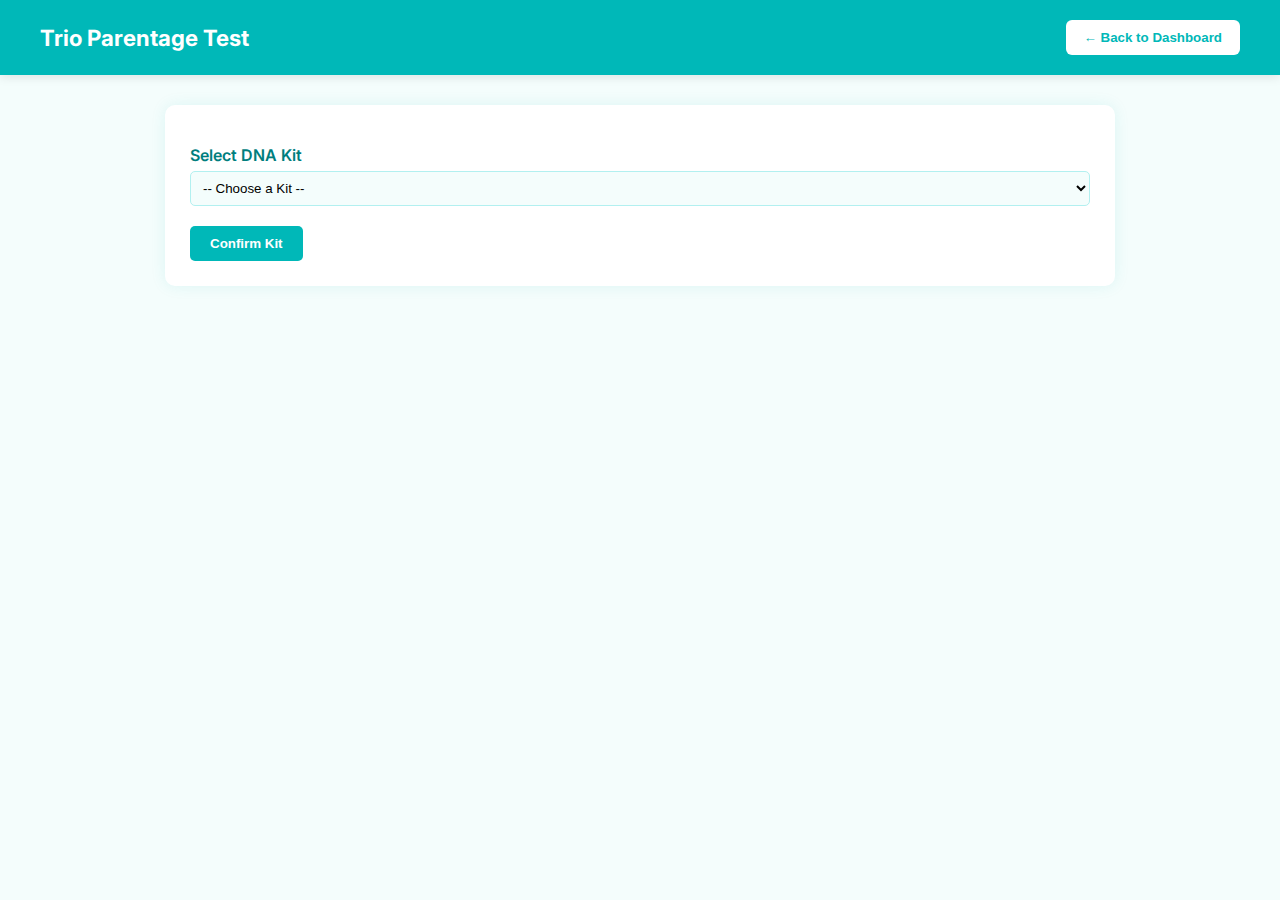
<file: trio_parentage_test.html>
<!DOCTYPE html>
<html lang="en">
<head>
  <meta charset="UTF-8">
  <title>Trio Parentage Test</title>
  <link href="https://fonts.googleapis.com/css2?family=Inter:wght@400;600&display=swap" rel="stylesheet">
  <style>
    body {
      font-family: 'Inter', sans-serif;
      background: #f4fdfc;
      margin: 0;
      padding: 0;
    }

    header {
      background-color: #00b8b8;
      color: white;
      padding: 20px 40px;
      display: flex;
      justify-content: space-between;
      align-items: center;
      box-shadow: 0 2px 10px rgba(0, 0, 0, 0.1);
    }

    header h2 {
      margin: 0;
      font-size: 1.4em;
    }

    .button {
      background-color: white;
      color: #00b8b8;
      border: none;
      padding: 10px 18px;
      font-weight: bold;
      border-radius: 6px;
      cursor: pointer;
    }

    .form-section {
      max-width: 900px;
      background: white;
      padding: 25px;
      margin: 30px auto;
      border-radius: 10px;
      box-shadow: 0 0 15px rgba(0, 180, 180, 0.1);
    }

    label {
      display: block;
      margin-top: 15px;
      font-weight: 600;
      color: #007e7e;
    }

    select,
    input[type="text"],
    input[type="date"] {
      width: 100%;
      padding: 8px;
      margin-top: 6px;
      border-radius: 5px;
      border: 1px solid #b2f0f0;
      background-color: #f4fdfc;
    }

    .submit-btn {
      margin-top: 20px;
      background-color: #00b8b8;
      color: white;
      border: none;
      padding: 10px 20px;
      font-weight: bold;
      border-radius: 5px;
      cursor: pointer;
    }

    .submit-btn:hover {
      background-color: #009e9e;
    }

    table {
      width: 100%;
      border-collapse: collapse;
      margin-top: 15px;
    }

    th,
    td {
      border: 1px solid #b2f0f0;
      padding: 10px;
      text-align: center;
    }

    th {
      background: #e0f7f6;
      color: #007e7e;
    }

    .hidden {
      display: none;
    }

    .message-box {
      position: fixed;
      top: 20%;
      left: 50%;
      transform: translateX(-50%);
      background: #ffffff;
      color: #00b8b8;
      border: 1px solid #00b8b8;
      padding: 20px 30px;
      border-radius: 10px;
      font-weight: bold;
      box-shadow: 0 8px 20px rgba(0, 180, 180, 0.2);
      z-index: 999;
      display: none;
    }

    .error {
      color: #ff0033;
      border-color: #ff0033;
    }
  </style>
</head>

<body>
  <header>
    <h2>Trio Parentage Test</h2>
    <button class="button" onclick="window.location.href='dashboard.html'">&larr; Back to Dashboard</button>
  </header>

  <div class="form-section" id="kitSection">
    <label for="kitSelect">Select DNA Kit</label>
    <select id="kitSelect">
      <option value="">-- Choose a Kit --</option>
      <option value="kit1">GlobalFiler</option>
      <option value="kit2">PowerPlex Fusion</option>
    </select>
    <button class="submit-btn" onclick="selectKit()">Confirm Kit</button>
  </div>

  <div class="form-section hidden" id="profileAForm"></div>
  <div class="form-section hidden" id="profileBForm"></div>
  <div class="form-section hidden" id="profileCForm"></div>

  <div id="messageBox" class="message-box"></div>

  <script>
    const lociMap = {
      kit1: ["D3S1358", "vWA", "FGA", "TH01", "D8S1179"],
      kit2: ["D5S818", "D13S317", "D7S820", "CSF1PO", "TPOX"]
    };

    let selectedKit = "";

    function showMessage(msg, isError = false) {
      const box = document.getElementById("messageBox");
      box.textContent = msg;
      box.className = isError ? "message-box error" : "message-box";
      box.style.display = "block";
      setTimeout(() => (box.style.display = "none"), 3000);
    }

    function selectKit() {
      selectedKit = document.getElementById("kitSelect").value;

      if (!selectedKit) {
        showMessage("Please select a DNA kit.", true);
        return;
      }

      generateProfileForm("A", "profileAForm", "Profile A");
    }

    function generateProfileForm(profileId, containerId, title) {
      const container = document.getElementById(containerId);
      container.classList.remove("hidden");

      let html = `<h3>${title}</h3>
        <label>Name</label>
        <input type="text" id="name${profileId}" placeholder="Enter name" />

        <label>Role</label>
        <input type="text" id="role${profileId}" placeholder="e.g. Mother, Father, Child" />

        <label>Relationship</label>
        <input type="text" id="relation${profileId}" placeholder="e.g. Mother, Father, Child, Sibling" />

        <label>Date</label>
        <input type="date" id="date${profileId}" />

        <table>
          <tr><th>Locus</th><th>Allele 1</th><th>Allele 2</th></tr>`;

      lociMap[selectedKit].forEach((locus, i) => {
        html += `<tr>
            <td>${locus}</td>
            <td><input type="text" name="allele1_${profileId}_${i}" /></td>
            <td><input type="text" name="allele2_${profileId}_${i}" /></td>
          </tr>`;
      });

      html += `</table>
        <button class="submit-btn" onclick="saveProfile('${profileId}')">Save ${title}</button>`;

      container.innerHTML = html;
      document.getElementById(`date${profileId}`).valueAsDate = new Date();
    }

    function saveProfile(profileId) {
      const name = document.getElementById("name" + profileId).value.trim();
      const role = document.getElementById("role" + profileId).value.trim();
      const relation = document.getElementById("relation" + profileId).value.trim();

      if (!name || !role || !relation) {
        showMessage(`Please enter all fields for Profile ${profileId}.`, true);
        return;
      }

      showMessage(`Profile ${profileId} saved successfully.`);

      if (profileId === "A") generateProfileForm("B", "profileBForm", "Profile B");
      if (profileId === "B") generateProfileForm("C", "profileCForm", "Profile C");
    }
  </script>
</body>
</html>
</file>
